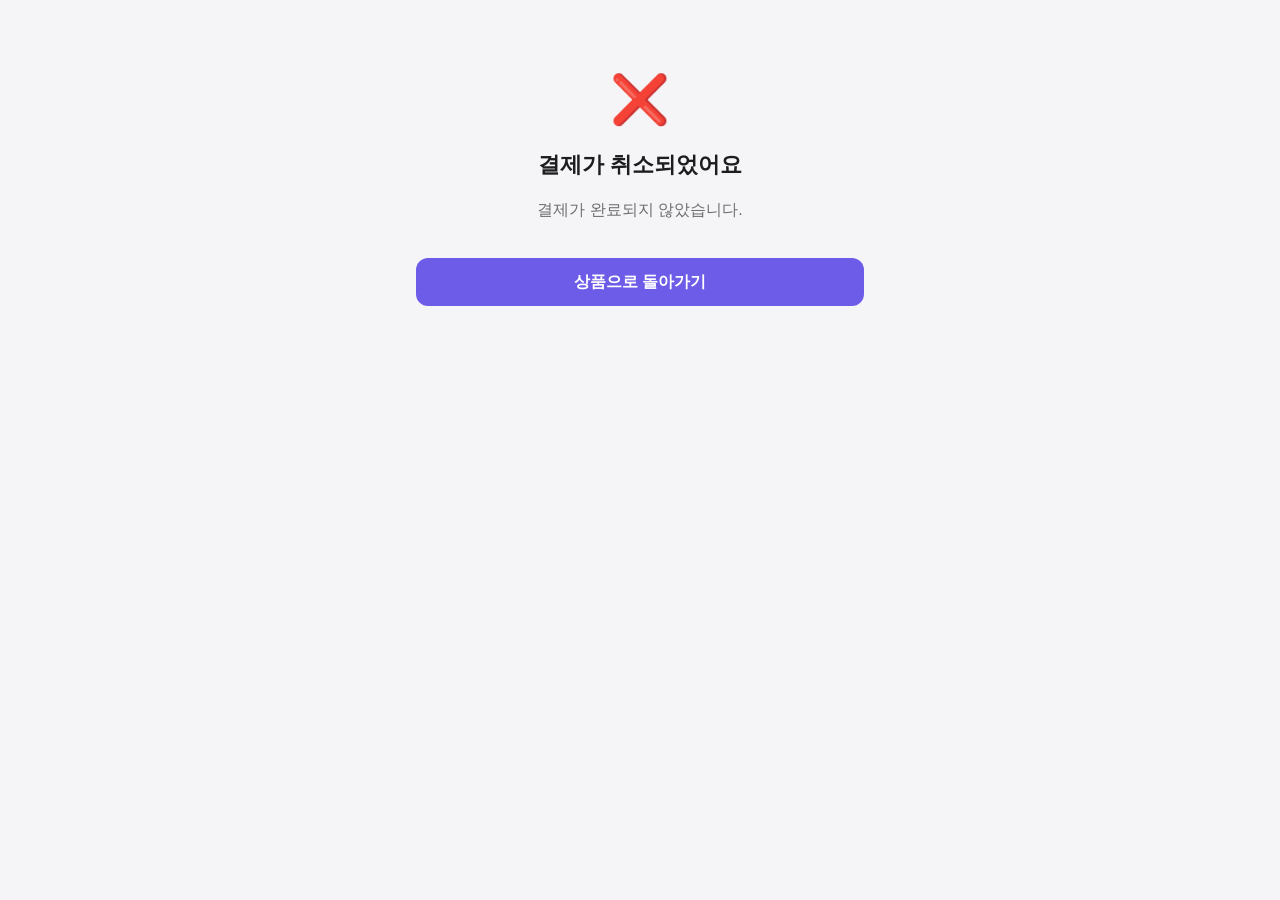
<file: fail.html>
<!DOCTYPE html>
<html lang="ko">
<head>
  <meta charset="UTF-8" />
  <meta name="viewport" content="width=device-width, initial-scale=1.0, viewport-fit=cover" />
  <title>결제 실패 · 굿즈샵</title>
  <link rel="stylesheet" href="style.css" />
  <link rel="manifest" href="manifest.webmanifest" />
  <meta name="theme-color" content="#6c5ce7" />
  <link rel="apple-touch-icon" href="icons/apple-touch-icon.png" />
  <meta name="apple-mobile-web-app-capable" content="yes" />
  <meta name="apple-mobile-web-app-status-bar-style" content="default" />
  <meta name="apple-mobile-web-app-title" content="굿즈샵" />
</head>
<body>
  <div class="container">
    <div class="center-box">
      <div class="icon">❌</div>
      <h1>결제가 취소되었어요</h1>
      <p id="reason">결제가 완료되지 않았습니다.</p>
      <a class="btn" href="index.html">상품으로 돌아가기</a>
    </div>
  </div>

  <script>
    // 토스가 전달한 실패 사유를 보여줍니다.
    const q = new URLSearchParams(location.search);
    const message = q.get("message");
    if (message) document.getElementById("reason").textContent = message;
  </script>
  <script src="pwa.js"></script>
</body>
</html>
</file>
<file: style.css>
/* ===== 굿즈샵 공통 스타일 (모바일 우선) ===== */
:root {
  --brand: #6c5ce7;
  --brand-dark: #5a4bd1;
  --bg: #f5f5f7;
  --card: #ffffff;
  --text: #1d1d1f;
  --muted: #6e6e73;
  --border: #e5e5ea;
  --ok: #2ecc71;
  --warn: #f39c12;
  --err: #e74c3c;
}

* { box-sizing: border-box; }

body {
  margin: 0;
  font-family: -apple-system, BlinkMacSystemFont, "Segoe UI", "Malgun Gothic", sans-serif;
  background: var(--bg);
  color: var(--text);
  line-height: 1.5;
  -webkit-text-size-adjust: 100%;
}

/* 본문 컨테이너 (좌우 노치 안전영역 반영) */
.container {
  max-width: 960px;
  margin: 0 auto;
  padding: 16px calc(16px + env(safe-area-inset-right)) 16px calc(16px + env(safe-area-inset-left));
}

/* ===== 상단 네비게이션 ===== */
.nav {
  display: flex;
  align-items: center;
  justify-content: space-between;
  gap: 12px;
  /* 노치/상단 안전영역: standalone 실행 시 상태바에 가리지 않도록 */
  padding: calc(12px + env(safe-area-inset-top)) calc(16px + env(safe-area-inset-right)) 12px calc(16px + env(safe-area-inset-left));
  background: var(--card);
  border-bottom: 1px solid var(--border);
  position: sticky;
  top: 0;
  z-index: 10;
  flex-wrap: wrap;
}
.nav .brand { font-weight: 700; font-size: 1.15rem; text-decoration: none; color: var(--text); }
.nav nav { display: flex; align-items: center; gap: 6px; flex-wrap: wrap; }
.nav nav a {
  text-decoration: none;
  color: var(--muted);
  padding: 10px 12px;
  border-radius: 10px;
  min-height: 44px;
  display: inline-flex;
  align-items: center;
}
.nav nav a.active { color: var(--brand); font-weight: 600; }
.nav-btn {
  border: none;
  background: none;
  color: var(--muted);
  font: inherit;
  cursor: pointer;
  padding: 10px 12px;
  min-height: 44px;
  border-radius: 10px;
}
.nav-btn:hover, .nav nav a:hover { background: var(--bg); }

/* ===== 상품 그리드 (폰 1열 → 태블릿 2열 → PC 3열) ===== */
.grid {
  display: grid;
  grid-template-columns: 1fr;
  gap: 16px;
}
@media (min-width: 600px) { .grid { grid-template-columns: repeat(2, 1fr); } }
@media (min-width: 900px) { .grid { grid-template-columns: repeat(3, 1fr); } }

/* ===== 상품 카드 ===== */
.card {
  background: var(--card);
  border: 1px solid var(--border);
  border-radius: 16px;
  overflow: hidden;
  display: flex;
  flex-direction: column;
}
.card img {
  width: 100%;
  aspect-ratio: 1 / 1;
  object-fit: cover;
  background: var(--bg);
}
.card .body { padding: 14px; display: flex; flex-direction: column; gap: 8px; flex: 1; }
.card h3 { margin: 0; font-size: 1rem; line-height: 1.35; }
.card .desc { margin: 0; color: var(--muted); font-size: 0.88rem; flex: 1; }
.card .price { font-size: 1.15rem; font-weight: 700; color: var(--brand); }

/* ===== 버튼 ===== */
.btn {
  display: inline-flex;
  align-items: center;
  justify-content: center;
  gap: 6px;
  width: 100%;
  min-height: 48px;
  padding: 12px 16px;
  border: none;
  border-radius: 12px;
  background: var(--brand);
  color: #fff;
  font-size: 1rem;
  font-weight: 600;
  cursor: pointer;
  text-decoration: none;
}
.btn:hover { background: var(--brand-dark); }
.btn:disabled { opacity: 0.5; cursor: default; }
.btn.secondary { background: #fff; color: var(--text); border: 1px solid var(--border); }

/* ===== 폼 (로그인/회원가입) ===== */
.auth-card {
  max-width: 420px;
  margin: 40px auto;
  background: var(--card);
  border: 1px solid var(--border);
  border-radius: 16px;
  padding: 24px;
}
.tabs { display: flex; gap: 8px; margin-bottom: 20px; }
.tabs button {
  flex: 1;
  min-height: 44px;
  border: 1px solid var(--border);
  background: #fff;
  border-radius: 10px;
  font: inherit;
  cursor: pointer;
  color: var(--muted);
}
.tabs button.active { background: var(--brand); color: #fff; border-color: var(--brand); }
label { display: block; font-size: 0.9rem; color: var(--muted); margin: 12px 0 6px; }
input {
  width: 100%;
  min-height: 48px;
  padding: 12px 14px;
  border: 1px solid var(--border);
  border-radius: 12px;
  font-size: 1rem;
  background: #fff;
  color: var(--text);
}
input:focus { outline: 2px solid var(--brand); border-color: var(--brand); }

/* ===== 메시지 ===== */
.msg { padding: 12px 14px; border-radius: 12px; margin: 12px 0; font-size: 0.92rem; }
.msg.error { background: #fdecea; color: var(--err); }
.msg.ok { background: #eafaf1; color: #1e8449; }
.hint { color: var(--muted); font-size: 0.85rem; margin-top: 12px; text-align: center; }

/* ===== 표 (결제 내역) ===== */
.table-wrap { overflow-x: auto; background: var(--card); border: 1px solid var(--border); border-radius: 16px; }
table { width: 100%; border-collapse: collapse; min-width: 520px; }
th, td { padding: 12px 14px; text-align: left; border-bottom: 1px solid var(--border); font-size: 0.9rem; white-space: nowrap; }
th { color: var(--muted); font-weight: 600; background: #fafafa; }
tr:last-child td { border-bottom: none; }

/* ===== 상태 배지 ===== */
.badge { padding: 4px 10px; border-radius: 999px; font-size: 0.78rem; font-weight: 600; }
.badge-paid { background: #eafaf1; color: #1e8449; }
.badge-pending { background: #fef5e7; color: #b9770e; }
.badge-failed { background: #fdecea; color: var(--err); }

/* ===== 안내 화면 (success/fail/empty) ===== */
.center-box { max-width: 480px; margin: 48px auto; text-align: center; padding: 0 16px; }
.center-box .icon { font-size: 3rem; }
.center-box h1 { font-size: 1.4rem; margin: 12px 0; }
.center-box p { color: var(--muted); }
.center-box .btn { margin-top: 20px; }

h1.page-title { font-size: 1.4rem; margin: 8px 0 20px; }
/* 제목 바로 아래 오는 소개 문구 */
h1.page-title + .page-lead { margin-top: -10px; }
.page-lead { color: var(--muted); font-size: 0.95rem; line-height: 1.6; margin: 0 0 22px; }
/* 섹션 제목 (인기 상품 / 전체 상품) */
h2.section-title { font-size: 1.1rem; margin: 28px 0 12px; }
section > h2.section-title:first-child { margin-top: 0; }
.empty { text-align: center; color: var(--muted); padding: 48px 16px; }

/* ===== PWA "홈 화면에 추가" 안내 배너 (하단 고정) ===== */
.pwa-banner {
  position: fixed;
  left: 0; right: 0; bottom: 0;
  z-index: 50;
  display: flex;
  align-items: center;
  justify-content: space-between;
  gap: 12px;
  flex-wrap: wrap;
  padding: 12px 16px;
  /* 하단 홈 인디케이터와 겹치지 않도록 안전영역 반영 */
  padding-bottom: calc(12px + env(safe-area-inset-bottom));
  background: var(--card);
  border-top: 1px solid var(--border);
  box-shadow: 0 -4px 16px rgba(0, 0, 0, 0.08);
}
.pwa-banner .pwa-text { flex: 1; min-width: 160px; font-size: 0.9rem; color: var(--text); }
.pwa-banner .pwa-actions { display: flex; gap: 8px; flex-shrink: 0; }
</file>
